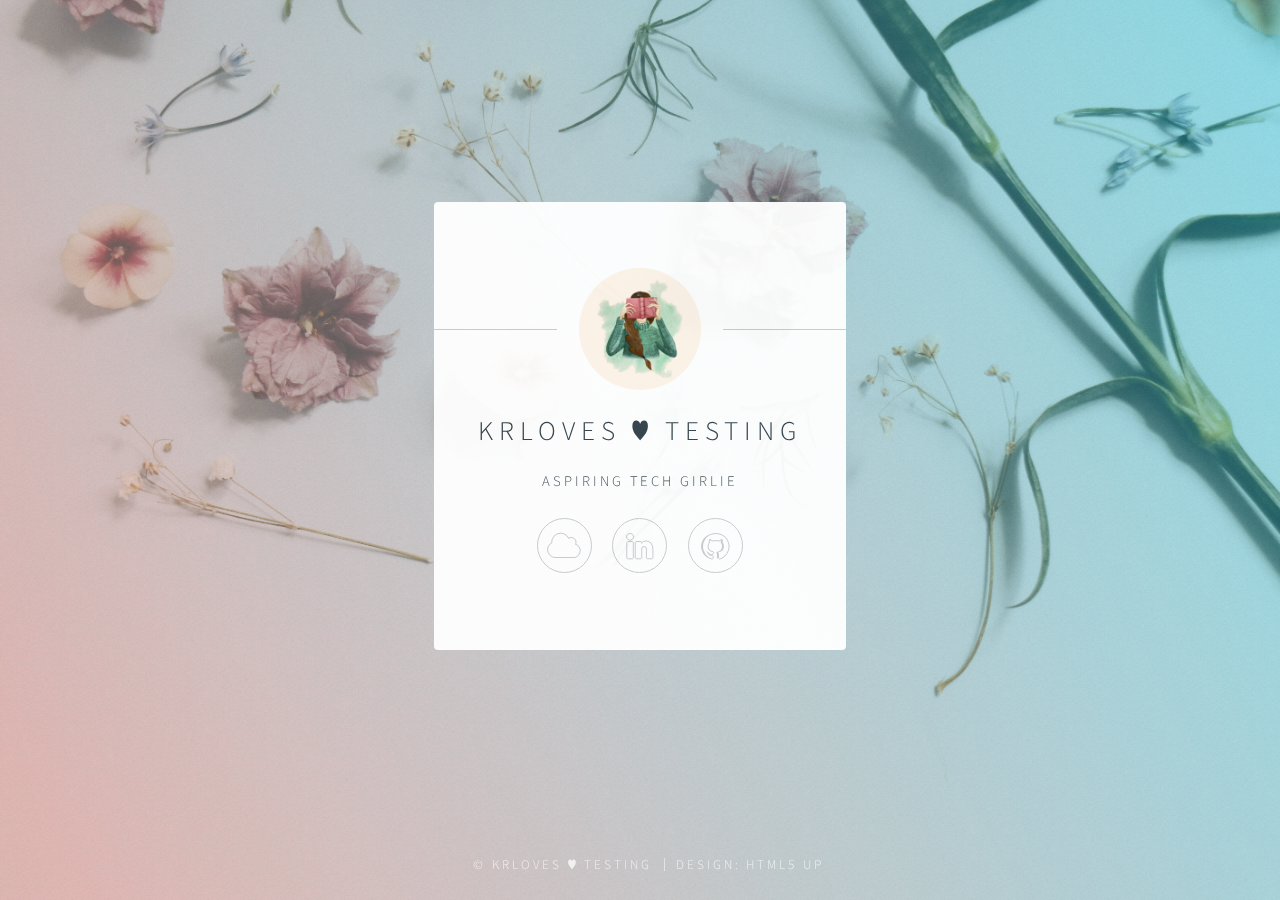
<file: index.html>
<!DOCTYPE HTML>
<!--
	Identity by HTML5 UP
	html5up.net | @n33co
	Free for personal and commercial use under the CCA 3.0 license (html5up.net/license)
-->
<html>
	<head>
		<title>KRLOVES ♥</title>
		<meta charset="utf-8" />
		<meta name="viewport" content="width=device-width, initial-scale=1" />
		<!--[if lte IE 8]><script src="./static/assets/js/html5shiv.js"></script><![endif]-->
		<link rel="stylesheet" href="./static/assets/css/main.css" />
		<!--[if lte IE 9]><link rel="stylesheet" href="./static/assets/css/ie9.css" /><![endif]-->
		<!--[if lte IE 8]><link rel="stylesheet" href="./static/assets/css/ie8.css" /><![endif]-->
		<noscript><link rel="stylesheet" href="./static/assets/css/noscript.css" /></noscript>
	</head>
	<body class="is-loading">

		<!-- Wrapper -->
			<div id="wrapper">

				<!-- Main -->
					<section id="main">
						<header>
							<span class="avatar"><img src="./static/images/avatar.png" alt="girl hiding her face with a book" width="122px" /></span>
							<h1>KRLOVES ♥ TESTING</h1>
							<p>ASPIRING TECH GIRLIE</p>
						</header>
						<!--
						<hr />
						<h2>Extra Stuff!</h2>
						<form method="post" action="#">
							<div class="field">
								<input type="text" name="name" id="name" placeholder="Name" />
							</div>
							<div class="field">
								<input type="email" name="email" id="email" placeholder="Email" />
							</div>
							<div class="field">
								<div class="select-wrapper">
									<select name="department" id="department">
										<option value="">Department</option>
										<option value="sales">Sales</option>
										<option value="tech">Tech Support</option>
										<option value="null">/dev/null</option>
									</select>
								</div>
							</div>
							<div class="field">
								<textarea name="message" id="message" placeholder="Message" rows="4"></textarea>
							</div>
							<div class="field">
								<input type="checkbox" id="human" name="human" /><label for="human">I'm a human</label>
							</div>
							<div class="field">
								<label>But are you a robot?</label>
								<input type="radio" id="robot_yes" name="robot" /><label for="robot_yes">Yes</label>
								<input type="radio" id="robot_no" name="robot" /><label for="robot_no">No</label>
							</div>
							<ul class="actions">
								<li><a href="#" class="button">Get Started</a></li>
							</ul>
						</form>
						<hr />
						-->
						<footer>
							<ul class="icons">
								<li><a href="https://krloves.my.canva.site/" class="fa-cloud">Canva</a></li>
								<li><a href="https://www.linkedin.com/" class="fa-linkedin">Linkedin</a></li>
								<li><a href="https://github.com/digitalenggph/" class="fa-github">Github</a></li>
							</ul>
						</footer>
					</section>

				<!-- Footer -->
					<footer id="footer">
						<ul class="copyright">
							<li>&copy; KRLOVES ♥ TESTING</li>
							<li>Design: <a href="http://html5up.net">HTML5 UP</a></li>
						</ul>
					</footer>

			</div>

		<!-- Scripts -->
			<!--[if lte IE 8]><script src="./static/assets/js/respond.min.js"></script><![endif]-->
			<script>
				if ('addEventListener' in window) {
					window.addEventListener('load', function() { document.body.className = document.body.className.replace(/\bis-loading\b/, ''); });
					document.body.className += (navigator.userAgent.match(/(MSIE|rv:11\.0)/) ? ' is-ie' : '');
				}
			</script>

	</body>
</html>
</file>
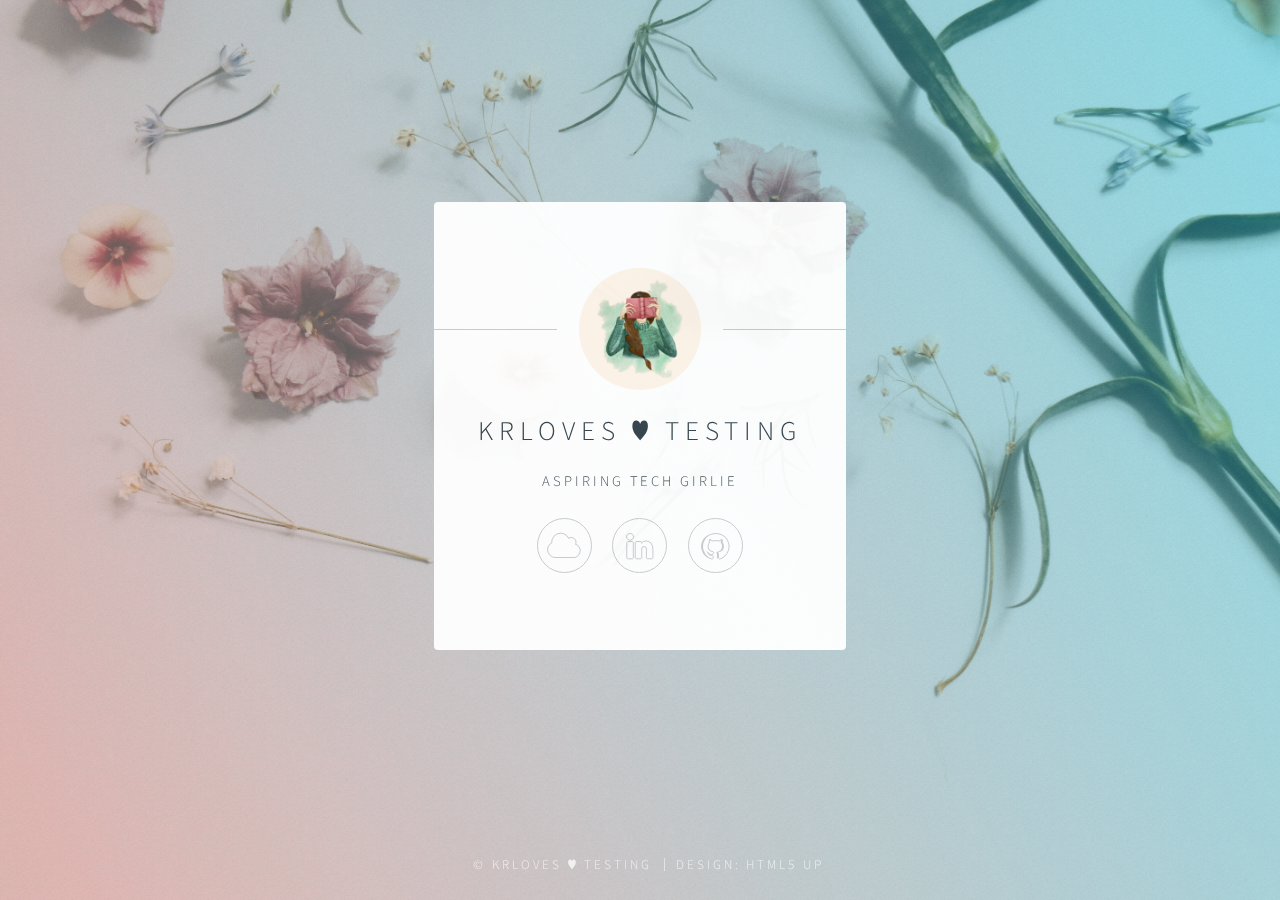
<file: superseded/V1/index.html>
<!DOCTYPE HTML>
<!--
	Identity by HTML5 UP
	html5up.net | @n33co
	Free for personal and commercial use under the CCA 3.0 license (html5up.net/license)
-->
<html>
	<head>
		<title>KRLOVES ♥</title>
		<meta charset="utf-8" />
		<meta name="viewport" content="width=device-width, initial-scale=1" />
		<!--[if lte IE 8]><script src="./static/assets/js/html5shiv.js"></script><![endif]-->
		<link rel="stylesheet" href="./static/assets/css/main.css" />
		<!--[if lte IE 9]><link rel="stylesheet" href="./static/assets/css/ie9.css" /><![endif]-->
		<!--[if lte IE 8]><link rel="stylesheet" href="./static/assets/css/ie8.css" /><![endif]-->
		<noscript><link rel="stylesheet" href="./static/assets/css/noscript.css" /></noscript>
	</head>
	<body class="is-loading">

		<!-- Wrapper -->
			<div id="wrapper">

				<!-- Main -->
					<section id="main">
						<header>
							<span class="avatar"><img src="./static/images/avatar.png" alt="girl hiding her face with a book" width="122px" /></span>
							<h1>KRLOVES ♥ TESTING</h1>
							<p>ASPIRING TECH GIRLIE</p>
						</header>
						<!--
						<hr />
						<h2>Extra Stuff!</h2>
						<form method="post" action="#">
							<div class="field">
								<input type="text" name="name" id="name" placeholder="Name" />
							</div>
							<div class="field">
								<input type="email" name="email" id="email" placeholder="Email" />
							</div>
							<div class="field">
								<div class="select-wrapper">
									<select name="department" id="department">
										<option value="">Department</option>
										<option value="sales">Sales</option>
										<option value="tech">Tech Support</option>
										<option value="null">/dev/null</option>
									</select>
								</div>
							</div>
							<div class="field">
								<textarea name="message" id="message" placeholder="Message" rows="4"></textarea>
							</div>
							<div class="field">
								<input type="checkbox" id="human" name="human" /><label for="human">I'm a human</label>
							</div>
							<div class="field">
								<label>But are you a robot?</label>
								<input type="radio" id="robot_yes" name="robot" /><label for="robot_yes">Yes</label>
								<input type="radio" id="robot_no" name="robot" /><label for="robot_no">No</label>
							</div>
							<ul class="actions">
								<li><a href="#" class="button">Get Started</a></li>
							</ul>
						</form>
						<hr />
						-->
						<footer>
							<ul class="icons">
								<li><a href="https://krloves.my.canva.site/" class="fa-cloud">Canva</a></li>
								<li><a href="https://www.linkedin.com/" class="fa-linkedin">Linkedin</a></li>
								<li><a href="https://github.com/digitalenggph/" class="fa-github">Github</a></li>
							</ul>
						</footer>
					</section>

				<!-- Footer -->
					<footer id="footer">
						<ul class="copyright">
							<li>&copy; KRLOVES ♥ TESTING</li>
							<li>Design: <a href="http://html5up.net">HTML5 UP</a></li>
						</ul>
					</footer>

			</div>

		<!-- Scripts -->
			<!--[if lte IE 8]><script src="./static/assets/js/respond.min.js"></script><![endif]-->
			<script>
				if ('addEventListener' in window) {
					window.addEventListener('load', function() { document.body.className = document.body.className.replace(/\bis-loading\b/, ''); });
					document.body.className += (navigator.userAgent.match(/(MSIE|rv:11\.0)/) ? ' is-ie' : '');
				}
			</script>

	</body>
</html>
</file>
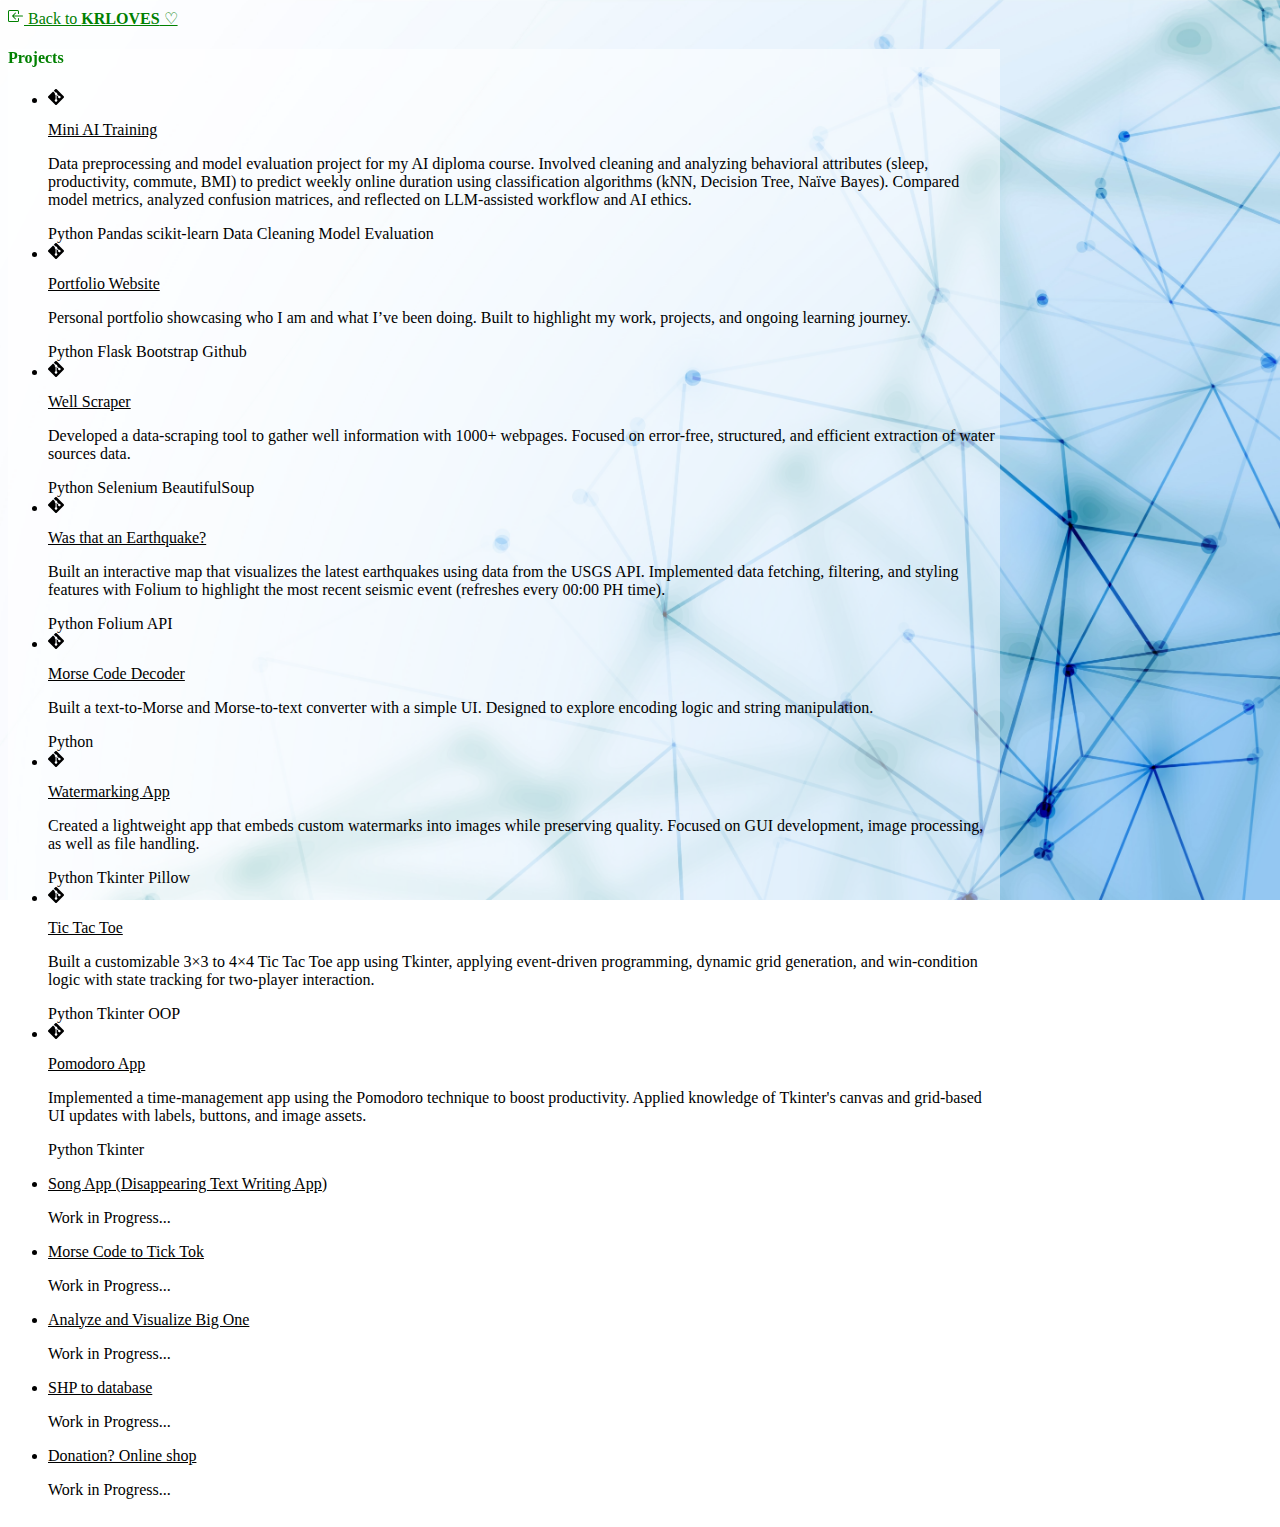
<file: projects.html>
<html lang="en"><head>
    <meta charset="UTF-8">
    <meta name="viewport" content="width=device-width, initial-scale=1">
    <title>KRLOVES</title>
    <link rel="icon" type="image/png" href="/static/assets/img/extension_icon.png">
    <link href="https://cdn.jsdelivr.net/npm/bootstrap@5.3.7/dist/css/bootstrap.min.css" rel="stylesheet" integrity="sha384-LN+7fdVzj6u52u30Kp6M/trliBMCMKTyK833zpbD+pXdCLuTusPj697FH4R/5mcr" crossorigin="anonymous">
    <link rel="stylesheet" href="/static/css/styles.css">
</head>
<body>



<div class="px-md-4 px-2 mx-md-4 mx-0 pt-4">
    <a class="icon-link icon-link-hover
              link-underline link-underline-opacity-0" style="color: green;
              --bs-link-hover-color-rgb: 25, 135, 84;
              --bs-icon-link-transform: scale(1.4);
              " href="/" target="_blank">

        <svg xmlns="http://www.w3.org/2000/svg" width="16" height="16" fill="currentColor" class="bi bi-box-arrow-in-left" viewBox="0 0 16 16">
            <path fill-rule="evenodd" d="M10 3.5a.5.5 0 0 0-.5-.5h-8a.5.5 0 0 0-.5.5v9a.5.5 0 0 0 .5.5h8a.5.5 0 0 0 .5-.5v-2a.5.5 0 0 1 1 0v2A1.5 1.5 0 0 1 9.5 14h-8A1.5 1.5 0 0 1 0 12.5v-9A1.5 1.5 0 0 1 1.5 2h8A1.5 1.5 0 0 1 11 3.5v2a.5.5 0 0 1-1 0z"></path>
            <path fill-rule="evenodd" d="M4.146 8.354a.5.5 0 0 1 0-.708l3-3a.5.5 0 1 1 .708.708L5.707 7.5H14.5a.5.5 0 0 1 0 1H5.707l2.147 2.146a.5.5 0 0 1-.708.708z"></path>
        </svg>
        Back to <b>KRLOVES</b> ♡
    </a>
</div>


<div id="all-projects" class="container px-4 py-4 my-md-4 mt-4 mb-0 align-items-center">
    <h4 class="h3 sticky-header-projects mb-4 ps-2" style="color:green">Projects</h4>
    <ul class="list-group list-group-flush bg-transparent">

     
        <li class="row">
            <div class="col-12 col-md-3 ps-4">
                <a class="icon-link icon-link-hover
                          link-underline link-underline-opacity-0 link-underline-opacity-75-hover" style="color: black;
                          --bs-link-hover-color-rgb: 25, 135, 84;
                          --bs-icon-link-transform: scale(1.4);
                          " href=" nan" target="_blank">

                    
                    <svg xmlns="http://www.w3.org/2000/svg" width="16" height="16" fill="currentColor" class="bi bi-git" viewBox="0 0 16 16">
                      <path d="M15.698 7.287 8.712.302a1.03 1.03 0 0 0-1.457 0l-1.45 1.45 1.84 1.84a1.223 1.223 0 0 1 1.55 1.56l1.773 1.774a1.224 1.224 0 0 1 1.267 2.025 1.226 1.226 0 0 1-2.002-1.334L8.58 5.963v4.353a1.226 1.226 0 1 1-1.008-.036V5.887a1.226 1.226 0 0 1-.666-1.608L5.093 2.465l-4.79 4.79a1.03 1.03 0 0 0 0 1.457l6.986 6.986a1.03 1.03 0 0 0 1.457 0l6.953-6.953a1.03 1.03 0 0 0 0-1.457"></path>
                    </svg>
                    

                    <p class="h6 mb-1">Mini AI Training</p>
                </a>
            </div>

            <div class="col-12 col-md-6
                        pb-md-4 pb-0 ps-md-2 ps-4
                        ms-md-0 ms-4">
                
                <p class="mb-0 pe-md-0 pe-4 text-body-secondary small">
                    Data preprocessing and model evaluation project for my AI diploma course. Involved cleaning and analyzing behavioral attributes (sleep, productivity, commute, BMI) to predict weekly online duration using classification algorithms (kNN, Decision Tree, Naïve Bayes). Compared model metrics, analyzed confusion matrices, and reflected on LLM-assisted workflow and AI ethics.
                </p>
            </div>

            <div class="col-12 col-md-3 pb-4
                    pb-md-4 pb-0 ps-md-2 ps-4 ms-md-0 ms-4 pe-md-0 pe-4">
                
                <span class="badge rounded-pill text-bg-success">Python</span>
                
                <span class="badge rounded-pill text-bg-success">Pandas</span>
                
                <span class="badge rounded-pill text-bg-success">scikit-learn</span>
                
                <span class="badge rounded-pill text-bg-success">Data Cleaning</span>
                
                <span class="badge rounded-pill text-bg-success">Model Evaluation</span>
                
            </div>

                
        </li>
     
        <li class="row">
            <div class="col-12 col-md-3 ps-4">
                <a class="icon-link icon-link-hover
                          link-underline link-underline-opacity-0 link-underline-opacity-75-hover" style="color: black;
                          --bs-link-hover-color-rgb: 25, 135, 84;
                          --bs-icon-link-transform: scale(1.4);
                          " href=" https://github.com/digitalenggph/Udemy-Collections/tree/main/100%20Days%20of%20Code%20-%20The%20Complete%20Python%20Pro%20Bootcamp/day-83" target="_blank">

                    
                    <svg xmlns="http://www.w3.org/2000/svg" width="16" height="16" fill="currentColor" class="bi bi-git" viewBox="0 0 16 16">
                      <path d="M15.698 7.287 8.712.302a1.03 1.03 0 0 0-1.457 0l-1.45 1.45 1.84 1.84a1.223 1.223 0 0 1 1.55 1.56l1.773 1.774a1.224 1.224 0 0 1 1.267 2.025 1.226 1.226 0 0 1-2.002-1.334L8.58 5.963v4.353a1.226 1.226 0 1 1-1.008-.036V5.887a1.226 1.226 0 0 1-.666-1.608L5.093 2.465l-4.79 4.79a1.03 1.03 0 0 0 0 1.457l6.986 6.986a1.03 1.03 0 0 0 1.457 0l6.953-6.953a1.03 1.03 0 0 0 0-1.457"></path>
                    </svg>
                    

                    <p class="h6 mb-1">Portfolio Website</p>
                </a>
            </div>

            <div class="col-12 col-md-6
                        pb-md-4 pb-0 ps-md-2 ps-4
                        ms-md-0 ms-4">
                
                <p class="mb-0 pe-md-0 pe-4 text-body-secondary small">
                    Personal portfolio showcasing who I am and what I’ve been doing. Built to highlight my work, projects, and ongoing learning journey.
                </p>
            </div>

            <div class="col-12 col-md-3 pb-4
                    pb-md-4 pb-0 ps-md-2 ps-4 ms-md-0 ms-4 pe-md-0 pe-4">
                
                <span class="badge rounded-pill text-bg-success">Python</span>
                
                <span class="badge rounded-pill text-bg-success">Flask</span>
                
                <span class="badge rounded-pill text-bg-success">Bootstrap</span>
                
                <span class="badge rounded-pill text-bg-success">Github</span>
                
            </div>

                
        </li>
     
        <li class="row">
            <div class="col-12 col-md-3 ps-4">
                <a class="icon-link icon-link-hover
                          link-underline link-underline-opacity-0 link-underline-opacity-75-hover" style="color: black;
                          --bs-link-hover-color-rgb: 25, 135, 84;
                          --bs-icon-link-transform: scale(1.4);
                          " href=" https://github.com/digitalenggph/Udemy-Collections/tree/main/100%20Days%20of%20Code%20-%20The%20Complete%20Python%20Pro%20Bootcamp/day-93#final-output" target="_blank">

                    
                    <svg xmlns="http://www.w3.org/2000/svg" width="16" height="16" fill="currentColor" class="bi bi-git" viewBox="0 0 16 16">
                      <path d="M15.698 7.287 8.712.302a1.03 1.03 0 0 0-1.457 0l-1.45 1.45 1.84 1.84a1.223 1.223 0 0 1 1.55 1.56l1.773 1.774a1.224 1.224 0 0 1 1.267 2.025 1.226 1.226 0 0 1-2.002-1.334L8.58 5.963v4.353a1.226 1.226 0 1 1-1.008-.036V5.887a1.226 1.226 0 0 1-.666-1.608L5.093 2.465l-4.79 4.79a1.03 1.03 0 0 0 0 1.457l6.986 6.986a1.03 1.03 0 0 0 1.457 0l6.953-6.953a1.03 1.03 0 0 0 0-1.457"></path>
                    </svg>
                    

                    <p class="h6 mb-1">Well Scraper</p>
                </a>
            </div>

            <div class="col-12 col-md-6
                        pb-md-4 pb-0 ps-md-2 ps-4
                        ms-md-0 ms-4">
                
                <p class="mb-0 pe-md-0 pe-4 text-body-secondary small">
                    Developed a data-scraping tool to gather well information with 1000+ webpages. Focused on error-free,  structured, and efficient extraction of water sources data.
                </p>
            </div>

            <div class="col-12 col-md-3 pb-4
                    pb-md-4 pb-0 ps-md-2 ps-4 ms-md-0 ms-4 pe-md-0 pe-4">
                
                <span class="badge rounded-pill text-bg-success">Python</span>
                
                <span class="badge rounded-pill text-bg-success">Selenium</span>
                
                <span class="badge rounded-pill text-bg-success">BeautifulSoup</span>
                
            </div>

                
        </li>
     
        <li class="row">
            <div class="col-12 col-md-3 ps-4">
                <a class="icon-link icon-link-hover
                          link-underline link-underline-opacity-0 link-underline-opacity-75-hover" style="color: black;
                          --bs-link-hover-color-rgb: 25, 135, 84;
                          --bs-icon-link-transform: scale(1.4);
                          " href=" https://github.com/digitalenggph/Udemy-Collections/tree/main/100%20Days%20of%20Code%20-%20The%20Complete%20Python%20Pro%20Bootcamp/day-96" target="_blank">

                    
                    <svg xmlns="http://www.w3.org/2000/svg" width="16" height="16" fill="currentColor" class="bi bi-git" viewBox="0 0 16 16">
                      <path d="M15.698 7.287 8.712.302a1.03 1.03 0 0 0-1.457 0l-1.45 1.45 1.84 1.84a1.223 1.223 0 0 1 1.55 1.56l1.773 1.774a1.224 1.224 0 0 1 1.267 2.025 1.226 1.226 0 0 1-2.002-1.334L8.58 5.963v4.353a1.226 1.226 0 1 1-1.008-.036V5.887a1.226 1.226 0 0 1-.666-1.608L5.093 2.465l-4.79 4.79a1.03 1.03 0 0 0 0 1.457l6.986 6.986a1.03 1.03 0 0 0 1.457 0l6.953-6.953a1.03 1.03 0 0 0 0-1.457"></path>
                    </svg>
                    

                    <p class="h6 mb-1"> Was that an Earthquake?</p>
                </a>
            </div>

            <div class="col-12 col-md-6
                        pb-md-4 pb-0 ps-md-2 ps-4
                        ms-md-0 ms-4">
                
                <p class="mb-0 pe-md-0 pe-4 text-body-secondary small">
                    Built an interactive map that visualizes the latest earthquakes using data from the USGS API. Implemented data fetching, filtering, and styling features with Folium to highlight the most recent seismic event (refreshes every 00:00 PH time).
                </p>
            </div>

            <div class="col-12 col-md-3 pb-4
                    pb-md-4 pb-0 ps-md-2 ps-4 ms-md-0 ms-4 pe-md-0 pe-4">
                
                <span class="badge rounded-pill text-bg-success">Python</span>
                
                <span class="badge rounded-pill text-bg-success">Folium</span>
                
                <span class="badge rounded-pill text-bg-success">API</span>
                
            </div>

                
        </li>
     
        <li class="row">
            <div class="col-12 col-md-3 ps-4">
                <a class="icon-link icon-link-hover
                          link-underline link-underline-opacity-0 link-underline-opacity-75-hover" style="color: black;
                          --bs-link-hover-color-rgb: 25, 135, 84;
                          --bs-icon-link-transform: scale(1.4);
                          " href=" https://github.com/digitalenggph/Udemy-Collections/blob/main/100%20Days%20of%20Code%20-%20The%20Complete%20Python%20Pro%20Bootcamp/day-82/main.py" target="_blank">

                    
                    <svg xmlns="http://www.w3.org/2000/svg" width="16" height="16" fill="currentColor" class="bi bi-git" viewBox="0 0 16 16">
                      <path d="M15.698 7.287 8.712.302a1.03 1.03 0 0 0-1.457 0l-1.45 1.45 1.84 1.84a1.223 1.223 0 0 1 1.55 1.56l1.773 1.774a1.224 1.224 0 0 1 1.267 2.025 1.226 1.226 0 0 1-2.002-1.334L8.58 5.963v4.353a1.226 1.226 0 1 1-1.008-.036V5.887a1.226 1.226 0 0 1-.666-1.608L5.093 2.465l-4.79 4.79a1.03 1.03 0 0 0 0 1.457l6.986 6.986a1.03 1.03 0 0 0 1.457 0l6.953-6.953a1.03 1.03 0 0 0 0-1.457"></path>
                    </svg>
                    

                    <p class="h6 mb-1"> Morse Code Decoder</p>
                </a>
            </div>

            <div class="col-12 col-md-6
                        pb-md-4 pb-0 ps-md-2 ps-4
                        ms-md-0 ms-4">
                
                <p class="mb-0 pe-md-0 pe-4 text-body-secondary small">
                    Built a text-to-Morse and Morse-to-text converter with a simple UI. Designed to explore encoding logic and string manipulation.
                </p>
            </div>

            <div class="col-12 col-md-3 pb-4
                    pb-md-4 pb-0 ps-md-2 ps-4 ms-md-0 ms-4 pe-md-0 pe-4">
                
                <span class="badge rounded-pill text-bg-success">Python</span>
                
            </div>

                
        </li>
     
        <li class="row">
            <div class="col-12 col-md-3 ps-4">
                <a class="icon-link icon-link-hover
                          link-underline link-underline-opacity-0 link-underline-opacity-75-hover" style="color: black;
                          --bs-link-hover-color-rgb: 25, 135, 84;
                          --bs-icon-link-transform: scale(1.4);
                          " href=" https://github.com/digitalenggph/Udemy-Collections/blob/main/100%20Days%20of%20Code%20-%20The%20Complete%20Python%20Pro%20Bootcamp/day-85/readme.md#final-product" target="_blank">

                    
                    <svg xmlns="http://www.w3.org/2000/svg" width="16" height="16" fill="currentColor" class="bi bi-git" viewBox="0 0 16 16">
                      <path d="M15.698 7.287 8.712.302a1.03 1.03 0 0 0-1.457 0l-1.45 1.45 1.84 1.84a1.223 1.223 0 0 1 1.55 1.56l1.773 1.774a1.224 1.224 0 0 1 1.267 2.025 1.226 1.226 0 0 1-2.002-1.334L8.58 5.963v4.353a1.226 1.226 0 1 1-1.008-.036V5.887a1.226 1.226 0 0 1-.666-1.608L5.093 2.465l-4.79 4.79a1.03 1.03 0 0 0 0 1.457l6.986 6.986a1.03 1.03 0 0 0 1.457 0l6.953-6.953a1.03 1.03 0 0 0 0-1.457"></path>
                    </svg>
                    

                    <p class="h6 mb-1">Watermarking App</p>
                </a>
            </div>

            <div class="col-12 col-md-6
                        pb-md-4 pb-0 ps-md-2 ps-4
                        ms-md-0 ms-4">
                
                <p class="mb-0 pe-md-0 pe-4 text-body-secondary small">
                    Created a lightweight app that embeds custom watermarks into images while preserving quality. Focused on GUI development, image processing, as well as  file handling.
                </p>
            </div>

            <div class="col-12 col-md-3 pb-4
                    pb-md-4 pb-0 ps-md-2 ps-4 ms-md-0 ms-4 pe-md-0 pe-4">
                
                <span class="badge rounded-pill text-bg-success">Python</span>
                
                <span class="badge rounded-pill text-bg-success">Tkinter</span>
                
                <span class="badge rounded-pill text-bg-success">Pillow</span>
                
            </div>

                
        </li>
     
        <li class="row">
            <div class="col-12 col-md-3 ps-4">
                <a class="icon-link icon-link-hover
                          link-underline link-underline-opacity-0 link-underline-opacity-75-hover" style="color: black;
                          --bs-link-hover-color-rgb: 25, 135, 84;
                          --bs-icon-link-transform: scale(1.4);
                          " href=" https://github.com/digitalenggph/Udemy-Collections/blob/main/100%20Days%20of%20Code%20-%20The%20Complete%20Python%20Pro%20Bootcamp/day-84/main.py" target="_blank">

                    
                    <svg xmlns="http://www.w3.org/2000/svg" width="16" height="16" fill="currentColor" class="bi bi-git" viewBox="0 0 16 16">
                      <path d="M15.698 7.287 8.712.302a1.03 1.03 0 0 0-1.457 0l-1.45 1.45 1.84 1.84a1.223 1.223 0 0 1 1.55 1.56l1.773 1.774a1.224 1.224 0 0 1 1.267 2.025 1.226 1.226 0 0 1-2.002-1.334L8.58 5.963v4.353a1.226 1.226 0 1 1-1.008-.036V5.887a1.226 1.226 0 0 1-.666-1.608L5.093 2.465l-4.79 4.79a1.03 1.03 0 0 0 0 1.457l6.986 6.986a1.03 1.03 0 0 0 1.457 0l6.953-6.953a1.03 1.03 0 0 0 0-1.457"></path>
                    </svg>
                    

                    <p class="h6 mb-1"> Tic Tac Toe</p>
                </a>
            </div>

            <div class="col-12 col-md-6
                        pb-md-4 pb-0 ps-md-2 ps-4
                        ms-md-0 ms-4">
                
                <p class="mb-0 pe-md-0 pe-4 text-body-secondary small">
                    Built a customizable 3×3 to 4×4 Tic Tac Toe app using Tkinter, applying event-driven programming, dynamic grid generation, and win-condition logic with state tracking for two-player interaction.
                </p>
            </div>

            <div class="col-12 col-md-3 pb-4
                    pb-md-4 pb-0 ps-md-2 ps-4 ms-md-0 ms-4 pe-md-0 pe-4">
                
                <span class="badge rounded-pill text-bg-success">Python</span>
                
                <span class="badge rounded-pill text-bg-success">Tkinter</span>
                
                <span class="badge rounded-pill text-bg-success">OOP</span>
                
            </div>

                
        </li>
     
        <li class="row">
            <div class="col-12 col-md-3 ps-4">
                <a class="icon-link icon-link-hover
                          link-underline link-underline-opacity-0 link-underline-opacity-75-hover" style="color: black;
                          --bs-link-hover-color-rgb: 25, 135, 84;
                          --bs-icon-link-transform: scale(1.4);
                          " href=" https://github.com/digitalenggph/Udemy-Collections/blob/main/100%20Days%20of%20Code%20-%20The%20Complete%20Python%20Pro%20Bootcamp/day-28/day-28-pomodoro-challenge/main.py" target="_blank">

                    
                    <svg xmlns="http://www.w3.org/2000/svg" width="16" height="16" fill="currentColor" class="bi bi-git" viewBox="0 0 16 16">
                      <path d="M15.698 7.287 8.712.302a1.03 1.03 0 0 0-1.457 0l-1.45 1.45 1.84 1.84a1.223 1.223 0 0 1 1.55 1.56l1.773 1.774a1.224 1.224 0 0 1 1.267 2.025 1.226 1.226 0 0 1-2.002-1.334L8.58 5.963v4.353a1.226 1.226 0 1 1-1.008-.036V5.887a1.226 1.226 0 0 1-.666-1.608L5.093 2.465l-4.79 4.79a1.03 1.03 0 0 0 0 1.457l6.986 6.986a1.03 1.03 0 0 0 1.457 0l6.953-6.953a1.03 1.03 0 0 0 0-1.457"></path>
                    </svg>
                    

                    <p class="h6 mb-1">Pomodoro  App</p>
                </a>
            </div>

            <div class="col-12 col-md-6
                        pb-md-4 pb-0 ps-md-2 ps-4
                        ms-md-0 ms-4">
                
                <p class="mb-0 pe-md-0 pe-4 text-body-secondary small">
                    Implemented a time-management app using the Pomodoro technique to boost productivity. Applied knowledge of Tkinter's canvas and grid-based UI updates with labels, buttons, and image assets.
                </p>
            </div>

            <div class="col-12 col-md-3 pb-4
                    pb-md-4 pb-0 ps-md-2 ps-4 ms-md-0 ms-4 pe-md-0 pe-4">
                
                <span class="badge rounded-pill text-bg-success">Python</span>
                
                <span class="badge rounded-pill text-bg-success">Tkinter</span>
                
            </div>

                
        </li>
     
        <li class="row">
            <div class="col-12 col-md-3 ps-4">
                <a class="icon-link icon-link-hover
                          link-underline link-underline-opacity-0 link-underline-opacity-75-hover" style="color: black;
                          --bs-link-hover-color-rgb: 25, 135, 84;
                          --bs-icon-link-transform: scale(1.4);
                          " href=" WIP" target="_blank">

                    

                    <p class="h6 mb-1">Song App 
(Disappearing Text Writing App)</p>
                </a>
            </div>

            <div class="col-12 col-md-6
                        pb-md-4 pb-0 ps-md-2 ps-4
                        ms-md-0 ms-4">
                

            <div class="d-flex align-items-start">
                <div class="pt-2  spinner-grow spinner-grow-sm text-secondary" role="status">
                  <span class="sr-only"></span>
                </div>
                <p class="text-body-secondary mt-0 ps-2 small">   Work in Progress...</p>
            </div>

                
        </div></li>
     
        <li class="row">
            <div class="col-12 col-md-3 ps-4">
                <a class="icon-link icon-link-hover
                          link-underline link-underline-opacity-0 link-underline-opacity-75-hover" style="color: black;
                          --bs-link-hover-color-rgb: 25, 135, 84;
                          --bs-icon-link-transform: scale(1.4);
                          " href=" WIP" target="_blank">

                    

                    <p class="h6 mb-1">Morse Code to Tick Tok</p>
                </a>
            </div>

            <div class="col-12 col-md-6
                        pb-md-4 pb-0 ps-md-2 ps-4
                        ms-md-0 ms-4">
                

            <div class="d-flex align-items-start">
                <div class="pt-2  spinner-grow spinner-grow-sm text-secondary" role="status">
                  <span class="sr-only"></span>
                </div>
                <p class="text-body-secondary mt-0 ps-2 small">   Work in Progress...</p>
            </div>

                
        </div></li>
     
        <li class="row">
            <div class="col-12 col-md-3 ps-4">
                <a class="icon-link icon-link-hover
                          link-underline link-underline-opacity-0 link-underline-opacity-75-hover" style="color: black;
                          --bs-link-hover-color-rgb: 25, 135, 84;
                          --bs-icon-link-transform: scale(1.4);
                          " href=" WIP" target="_blank">

                    

                    <p class="h6 mb-1">Analyze and Visualize Big One</p>
                </a>
            </div>

            <div class="col-12 col-md-6
                        pb-md-4 pb-0 ps-md-2 ps-4
                        ms-md-0 ms-4">
                

            <div class="d-flex align-items-start">
                <div class="pt-2  spinner-grow spinner-grow-sm text-secondary" role="status">
                  <span class="sr-only"></span>
                </div>
                <p class="text-body-secondary mt-0 ps-2 small">   Work in Progress...</p>
            </div>

                
        </div></li>
     
        <li class="row">
            <div class="col-12 col-md-3 ps-4">
                <a class="icon-link icon-link-hover
                          link-underline link-underline-opacity-0 link-underline-opacity-75-hover" style="color: black;
                          --bs-link-hover-color-rgb: 25, 135, 84;
                          --bs-icon-link-transform: scale(1.4);
                          " href=" WIP" target="_blank">

                    

                    <p class="h6 mb-1">SHP to database </p>
                </a>
            </div>

            <div class="col-12 col-md-6
                        pb-md-4 pb-0 ps-md-2 ps-4
                        ms-md-0 ms-4">
                

            <div class="d-flex align-items-start">
                <div class="pt-2  spinner-grow spinner-grow-sm text-secondary" role="status">
                  <span class="sr-only"></span>
                </div>
                <p class="text-body-secondary mt-0 ps-2 small">   Work in Progress...</p>
            </div>

                
        </div></li>
     
        <li class="row">
            <div class="col-12 col-md-3 ps-4">
                <a class="icon-link icon-link-hover
                          link-underline link-underline-opacity-0 link-underline-opacity-75-hover" style="color: black;
                          --bs-link-hover-color-rgb: 25, 135, 84;
                          --bs-icon-link-transform: scale(1.4);
                          " href=" WIP" target="_blank">

                    

                    <p class="h6 mb-1">Donation? Online shop</p>
                </a>
            </div>

            <div class="col-12 col-md-6
                        pb-md-4 pb-0 ps-md-2 ps-4
                        ms-md-0 ms-4">
                

            <div class="d-flex align-items-start">
                <div class="pt-2  spinner-grow spinner-grow-sm text-secondary" role="status">
                  <span class="sr-only"></span>
                </div>
                <p class="text-body-secondary mt-0 ps-2 small">   Work in Progress...</p>
            </div>

                
        </div></li>
     
    </ul>
</div>



        <script src="https://cdn.jsdelivr.net/npm/bootstrap@5.3.7/dist/js/bootstrap.bundle.min.js" integrity="sha384-ndDqU0Gzau9qJ1lfW4pNLlhNTkCfHzAVBReH9diLvGRem5+R9g2FzA8ZGN954O5Q" crossorigin="anonymous"></script>
        <script>
          // this makes ScrollSpy work on BOTH your sidebar and navbar
          const scrollEl = document.getElementById('details');

          new bootstrap.ScrollSpy(scrollEl, {
            target: '.scroll-sidebar.nav-pills',
            offset: 50
          });

          new bootstrap.ScrollSpy(scrollEl, {
            target: '#sidebar-left',
            offset: 50
          });
        </script>
    
</body></html>
</file>
<file: static/assets/css/ie9.css>
/*
	Identity by HTML5 UP
	html5up.net | @n33co
	Free for personal and commercial use under the CCA 3.0 license (html5up.net/license)
*/

/* Basic */

	body {
		background-image: url("../../images/bg.jpg");
		background-repeat: no-repeat;
		background-size: cover;
		background-position: bottom center;
		background-attachment: fixed;
	}

		body:after {
			display: none;
		}

/* List */

	ul.icons li a:before {
		color: #c8cccf;
	}

	ul.icons li a:hover:before {
		color: #ff7496;
	}

/* Wrapper */

	#wrapper {
		text-align: center;
	}

/* Main */

	#main {
		display: inline-block;
	}
</file>
<file: static/assets/css/ie8.css>
/*
	Identity by HTML5 UP
	html5up.net | @n33co
	Free for personal and commercial use under the CCA 3.0 license (html5up.net/license)
*/

/* List */

	ul.icons li a {
		-ms-behavior: url("assets/js/PIE.htc");
	}

		ul.icons li a:before {
			text-align: center;
			font-size: 26px;
		}

/* Main */

	#main {
		-ms-behavior: url("assets/js/PIE.htc");
	}

		#main .avatar img {
			-ms-behavior: url("assets/js/PIE.htc");
		}

/* Footer */

	#footer {
		color: #fff;
	}

		#footer .copyright li {
			border-left: solid 1px #fff;
		}
</file>
<file: static/assets/css/noscript.css>
/*
	Identity by HTML5 UP
	html5up.net | @n33co
	Free for personal and commercial use under the CCA 3.0 license (html5up.net/license)
*/

/* Basic */

	body:after {
		display: none;
	}

/* Main */

	#main {
		-moz-transform: none !important;
		-webkit-transform: none !important;
		-ms-transform: none !important;
		transform: none !important;
		opacity: 1 !important;
	}
</file>
<file: superseded/V1/static/assets/css/ie9.css>
/*
	Identity by HTML5 UP
	html5up.net | @n33co
	Free for personal and commercial use under the CCA 3.0 license (html5up.net/license)
*/

/* Basic */

	body {
		background-image: url("../../images/bg.jpg");
		background-repeat: no-repeat;
		background-size: cover;
		background-position: bottom center;
		background-attachment: fixed;
	}

		body:after {
			display: none;
		}

/* List */

	ul.icons li a:before {
		color: #c8cccf;
	}

	ul.icons li a:hover:before {
		color: #ff7496;
	}

/* Wrapper */

	#wrapper {
		text-align: center;
	}

/* Main */

	#main {
		display: inline-block;
	}
</file>
<file: superseded/V1/static/assets/css/ie8.css>
/*
	Identity by HTML5 UP
	html5up.net | @n33co
	Free for personal and commercial use under the CCA 3.0 license (html5up.net/license)
*/

/* List */

	ul.icons li a {
		-ms-behavior: url("assets/js/PIE.htc");
	}

		ul.icons li a:before {
			text-align: center;
			font-size: 26px;
		}

/* Main */

	#main {
		-ms-behavior: url("assets/js/PIE.htc");
	}

		#main .avatar img {
			-ms-behavior: url("assets/js/PIE.htc");
		}

/* Footer */

	#footer {
		color: #fff;
	}

		#footer .copyright li {
			border-left: solid 1px #fff;
		}
</file>
<file: superseded/V1/static/assets/css/noscript.css>
/*
	Identity by HTML5 UP
	html5up.net | @n33co
	Free for personal and commercial use under the CCA 3.0 license (html5up.net/license)
*/

/* Basic */

	body:after {
		display: none;
	}

/* Main */

	#main {
		-moz-transform: none !important;
		-webkit-transform: none !important;
		-ms-transform: none !important;
		transform: none !important;
		opacity: 1 !important;
	}
</file>
<file: static/css/styles.css>
body  {
  background-image: url("../assets/img/17973908.jpg");
  background-repeat: no-repeat;
  background-attachment: fixed;
  background-position: right bottom;
  background-size: cover;
}

h3 {
  color: transparent;
}

h4 {
  color: #575b5f;
}

hr {
  margin-top: 0px;
  margin-bottom: 0px;
  width: 100%;
}

@media (min-width: 992px) {
    h3 {
      color: green;
    }

    #all-projects {
        width: 992px;
    }

    #sidebar {
/*       background-color: gray; */
        position: fixed;
        float: left;
    }

    #sidebar_img {
        max-width: 300px;
    }

    .scroll-sidebar a {
        color: black;
        display: block;
        padding-right: 0.5rem;
        border-right: 3px solid lightgray;
        transition: border-color 0.1s, color 0.1s;
    }

    .scroll-sidebar a.active {
        font-weight: bold;
        color: green;
         border-right-color: green;
    }

    .sticky-header {
        position: sticky;
        top: 0;
        z-index: 1000;
        backdrop-filter: blur(10px);
    }
}

#all-projects, #details {
  background-color: rgba(255, 255, 255, 0.5);
  padding-bottom: 4px;
  position: relative;
}

/*
#sidebar-left a {
  color: black;
  display: block;
  padding-right: 0.5rem;
  border-right: 3px solid lightgray;
  transition: border-color 0.1s, color 0.1s;
}

#sidebar-left a.active {
  font-weight: bold;
  color: green;
  border-right-color: green;
}
*/

.anchor {
     scroll-margin-top: 100px;
}

.inline-icon {
    width: 0.1em;
    height: auto;
    display: inline;
    margin-right: 40px;
    vertical-align: center;
}

.frost {
  backdrop-filter: blur(10px);
}

.nav-pills .nav-link.active,
.nav-pills .show > .nav-link {
  background-color: #198754 !important;
  color: white !important;
  padding: 0.25rem 0.75rem !important;
  border-radius: 0.5rem !important;
}

.sticky-header-projects {
    position: sticky;
    top: 0;
    z-index: 1000;
    backdrop-filter: blur(10px);
}

.thumbnail {
  max-width: 30px;
  border: 0px;
  padding: 0px;
}
</file>
<file: static/assets/css/main.css>
@charset "UTF-8";
@import url(font-awesome.min.css);
@import url("http://fonts.googleapis.com/css?family=Source+Sans+Pro:300");

/*
	Identity by HTML5 UP
	html5up.net | @n33co
	Free for personal and commercial use under the CCA 3.0 license (html5up.net/license)
*/

/* Reset */

	html, body, div, span, applet, object, iframe, h1, h2, h3, h4, h5, h6, p, blockquote, pre, a, abbr, acronym, address, big, cite, code, del, dfn, em, img, ins, kbd, q, s, samp, small, strike, strong, sub, sup, tt, var, b, u, i, center, dl, dt, dd, ol, ul, li, fieldset, form, label, legend, table, caption, tbody, tfoot, thead, tr, th, td, article, aside, canvas, details, embed, figure, figcaption, footer, header, hgroup, menu, nav, output, ruby, section, summary, time, mark, audio, video {
		margin: 0;
		padding: 0;
		border: 0;
		font-size: 100%;
		font: inherit;
		vertical-align: baseline;
	}

	article, aside, details, figcaption, figure, footer, header, hgroup, menu, nav, section {
		display: block;
	}

	body {
		line-height: 1;
	}

	ol, ul {
		list-style: none;
	}

	blockquote, q {
		quotes: none;
	}

	blockquote:before, blockquote:after, q:before, q:after {
		content: '';
		content: none;
	}

	table {
		border-collapse: collapse;
		border-spacing: 0;
	}

	body {
		-webkit-text-size-adjust: none;
	}

/* Box Model */

	*, *:before, *:after {
		-moz-box-sizing: border-box;
		-webkit-box-sizing: border-box;
		box-sizing: border-box;
	}

/* Basic */

	@media screen and (max-width: 480px) {

		html, body {
			min-width: 320px;
		}

	}

	body.is-loading *, body.is-loading *:before, body.is-loading *:after {
		-moz-animation: none !important;
		-webkit-animation: none !important;
		-ms-animation: none !important;
		animation: none !important;
		-moz-transition: none !important;
		-webkit-transition: none !important;
		-ms-transition: none !important;
		transition: none !important;
	}

	html {
		height: 100%;
	}

	body {
		height: 100%;
		background-color: #ffffff;
		background-image: url("images/overlay.png"), -moz-linear-gradient(60deg, rgba(255, 165, 150, 0.5) 5%, rgba(0, 228, 255, 0.35)), url("../../images/bg.jpg");
		background-image: url("images/overlay.png"), -webkit-linear-gradient(60deg, rgba(255, 165, 150, 0.5) 5%, rgba(0, 228, 255, 0.35)), url("../../images/bg.jpg");
		background-image: url("images/overlay.png"), -ms-linear-gradient(60deg, rgba(255, 165, 150, 0.5) 5%, rgba(0, 228, 255, 0.35)), url("../../images/bg.jpg");
		background-image: url("images/overlay.png"), linear-gradient(60deg, rgba(255, 165, 150, 0.5) 5%, rgba(0, 228, 255, 0.35)), url("../../images/bg.jpg");
		background-repeat: repeat,			no-repeat,			no-repeat;
		background-size: 100px 100px, cover,				cover;
		background-position: top left,		center center,		bottom center;
		background-attachment: fixed,			fixed,				fixed;
	}

		body:after {
			content: '';
			display: block;
			position: fixed;
			top: 0;
			left: 0;
			width: 100%;
			height: inherit;
			opacity: 0;
			z-index: 1;
			background-color: #ffffff;
			background-image: url("images/overlay.png"), -moz-linear-gradient(60deg, rgba(255, 165, 150, 0.5) 5%, rgba(0, 228, 255, 0.35));
			background-image: url("images/overlay.png"), -webkit-linear-gradient(60deg, rgba(255, 165, 150, 0.5) 5%, rgba(0, 228, 255, 0.35));
			background-image: url("images/overlay.png"), -ms-linear-gradient(60deg, rgba(255, 165, 150, 0.5) 5%, rgba(0, 228, 255, 0.35));
			background-image: url("images/overlay.png"), linear-gradient(60deg, rgba(255, 165, 150, 0.5) 5%, rgba(0, 228, 255, 0.35));
			background-repeat: repeat,			no-repeat;
			background-size: 100px 100px, cover;
			background-position: top left,		center center;
			-moz-transition: opacity 1.75s ease-out;
			-webkit-transition: opacity 1.75s ease-out;
			-ms-transition: opacity 1.75s ease-out;
			transition: opacity 1.75s ease-out;
		}

		body.is-loading:after {
			opacity: 1;
		}

/* Type */

	body, input, select, textarea {
		color: #414f57;
		font-family: "Source Sans Pro", Helvetica, sans-serif;
		font-size: 14pt;
		font-weight: 300;
		line-height: 2;
		letter-spacing: 0.2em;
		text-transform: uppercase;
	}

		@media screen and (max-width: 1680px) {

			body, input, select, textarea {
				font-size: 11pt;
			}

		}

		@media screen and (max-width: 480px) {

			body, input, select, textarea {
				font-size: 10pt;
				line-height: 1.75;
			}

		}

	a {
		-moz-transition: color 0.2s ease, border-color 0.2s ease;
		-webkit-transition: color 0.2s ease, border-color 0.2s ease;
		-ms-transition: color 0.2s ease, border-color 0.2s ease;
		transition: color 0.2s ease, border-color 0.2s ease;
		color: inherit;
		text-decoration: none;
	}

		a:before {
			-moz-transition: color 0.2s ease, text-shadow 0.2s ease;
			-webkit-transition: color 0.2s ease, text-shadow 0.2s ease;
			-ms-transition: color 0.2s ease, text-shadow 0.2s ease;
			transition: color 0.2s ease, text-shadow 0.2s ease;
		}

		a:hover {
			color: #ff7496;
		}

	strong, b {
		color: #313f47;
	}

	em, i {
		font-style: italic;
	}

	p {
		margin: 0 0 1.5em 0;
	}

	h1, h2, h3, h4, h5, h6 {
		color: #313f47;
		line-height: 1.5;
		margin: 0 0 0.75em 0;
	}

		h1 a, h2 a, h3 a, h4 a, h5 a, h6 a {
			color: inherit;
			text-decoration: none;
		}

	h1 {
		font-size: 1.85em;
		letter-spacing: 0.22em;
		margin: 0 0 0.525em 0;
	}

	h2 {
		font-size: 1.25em;
	}

	h3 {
		font-size: 1em;
	}

	h4 {
		font-size: 1em;
	}

	h5 {
		font-size: 1em;
	}

	h6 {
		font-size: 1em;
	}

	@media screen and (max-width: 480px) {

		h1 {
			font-size: 1.65em;
		}

	}

	sub {
		font-size: 0.8em;
		position: relative;
		top: 0.5em;
	}

	sup {
		font-size: 0.8em;
		position: relative;
		top: -0.5em;
	}

	hr {
		border: 0;
		border-bottom: solid 1px #c8cccf;
		margin: 3em 0;
	}

/* Form */

	form {
		margin: 0 0 1.5em 0;
	}

		form > .field {
			margin: 0 0 1.5em 0;
		}

			form > .field > :last-child {
				margin-bottom: 0;
			}

	label {
		color: #313f47;
		display: block;
		font-size: 0.9em;
		margin: 0 0 0.75em 0;
	}

	input[type="text"],
	input[type="password"],
	input[type="email"],
	input[type="tel"],
	select,
	textarea {
		-moz-appearance: none;
		-webkit-appearance: none;
		-ms-appearance: none;
		appearance: none;
		border-radius: 4px;
		border: solid 1px #c8cccf;
		color: inherit;
		display: block;
		outline: 0;
		padding: 0 1em;
		text-decoration: none;
		width: 100%;
	}

		input[type="text"]:invalid,
		input[type="password"]:invalid,
		input[type="email"]:invalid,
		input[type="tel"]:invalid,
		select:invalid,
		textarea:invalid {
			box-shadow: none;
		}

		input[type="text"]:focus,
		input[type="password"]:focus,
		input[type="email"]:focus,
		input[type="tel"]:focus,
		select:focus,
		textarea:focus {
			border-color: #ff7496;
		}

	.select-wrapper {
		text-decoration: none;
		display: block;
		position: relative;
	}

		.select-wrapper:before {
			content: "";
			-moz-osx-font-smoothing: grayscale;
			-webkit-font-smoothing: antialiased;
			font-family: FontAwesome;
			font-style: normal;
			font-weight: normal;
			text-transform: none !important;
		}

		.select-wrapper:before {
			color: #c8cccf;
			display: block;
			height: 2.75em;
			line-height: 2.75em;
			pointer-events: none;
			position: absolute;
			right: 0;
			text-align: center;
			top: 0;
			width: 2.75em;
		}

		.select-wrapper select::-ms-expand {
			display: none;
		}

	input[type="text"],
	input[type="password"],
	input[type="email"],
	select {
		height: 2.75em;
	}

	textarea {
		padding: 0.75em 1em;
	}

	input[type="checkbox"],
	input[type="radio"] {
		-moz-appearance: none;
		-webkit-appearance: none;
		-ms-appearance: none;
		appearance: none;
		display: block;
		float: left;
		margin-right: -2em;
		opacity: 0;
		width: 1em;
		z-index: -1;
	}

		input[type="checkbox"] + label,
		input[type="radio"] + label {
			text-decoration: none;
			color: #414f57;
			cursor: pointer;
			display: inline-block;
			font-size: 1em;
			font-weight: 300;
			padding-left: 2.4em;
			padding-right: 0.75em;
			position: relative;
		}

			input[type="checkbox"] + label:before,
			input[type="radio"] + label:before {
				-moz-osx-font-smoothing: grayscale;
				-webkit-font-smoothing: antialiased;
				font-family: FontAwesome;
				font-style: normal;
				font-weight: normal;
				text-transform: none !important;
			}

			input[type="checkbox"] + label:before,
			input[type="radio"] + label:before {
				border-radius: 4px;
				border: solid 1px #c8cccf;
				content: '';
				display: inline-block;
				height: 1.65em;
				left: 0;
				line-height: 1.58125em;
				position: absolute;
				text-align: center;
				top: 0.15em;
				width: 1.65em;
			}

		input[type="checkbox"]:checked + label:before,
		input[type="radio"]:checked + label:before {
			color: #ff7496;
			content: '\f00c';
		}

		input[type="checkbox"]:focus + label:before,
		input[type="radio"]:focus + label:before {
			border-color: #ff7496;
		}

	input[type="checkbox"] + label:before {
		border-radius: 4px;
	}

	input[type="radio"] + label:before {
		border-radius: 100%;
	}

	::-webkit-input-placeholder {
		color: #616f77 !important;
		opacity: 1.0;
	}

	:-moz-placeholder {
		color: #616f77 !important;
		opacity: 1.0;
	}

	::-moz-placeholder {
		color: #616f77 !important;
		opacity: 1.0;
	}

	:-ms-input-placeholder {
		color: #616f77 !important;
		opacity: 1.0;
	}

	.formerize-placeholder {
		color: #616f77 !important;
		opacity: 1.0;
	}

/* Icon */

	.icon {
		text-decoration: none;
		position: relative;
		border-bottom: none;
	}

		.icon:before {
			-moz-osx-font-smoothing: grayscale;
			-webkit-font-smoothing: antialiased;
			font-family: FontAwesome;
			font-style: normal;
			font-weight: normal;
			text-transform: none !important;
		}

		.icon > .label {
			display: none;
		}

/* List */

	ol {
		list-style: decimal;
		margin: 0 0 1.5em 0;
		padding-left: 1.25em;
	}

		ol li {
			padding-left: 0.25em;
		}

	ul {
		list-style: disc;
		margin: 0 0 1.5em 0;
		padding-left: 1em;
	}

		ul li {
			padding-left: 0.5em;
		}

		ul.alt {
			list-style: none;
			padding-left: 0;
		}

			ul.alt li {
				border-top: solid 1px #c8cccf;
				padding: 0.5em 0;
			}

				ul.alt li:first-child {
					border-top: 0;
					padding-top: 0;
				}

		ul.icons {
			cursor: default;
			list-style: none;
			padding-left: 0;
			margin-top: -0.675em;
		}

			ul.icons li {
				display: inline-block;
				padding: 0.675em 0.5em;
			}

				ul.icons li a {
					text-decoration: none;
					position: relative;
					display: block;
					width: 3.75em;
					height: 3.75em;
					border-radius: 100%;
					border: solid 1px #c8cccf;
					line-height: 3.75em;
					overflow: hidden;
					text-align: center;
					text-indent: 3.75em;
					white-space: nowrap;
				}

					ul.icons li a:before {
						-moz-osx-font-smoothing: grayscale;
						-webkit-font-smoothing: antialiased;
						font-family: FontAwesome;
						font-style: normal;
						font-weight: normal;
						text-transform: none !important;
					}

					ul.icons li a:before {
						color: #ffffff;
						text-shadow: 1.25px 0px 0px #c8cccf, -1.25px 0px 0px #c8cccf, 0px 1.25px 0px #c8cccf, 0px -1.25px 0px #c8cccf;
					}

					ul.icons li a:hover:before {
						text-shadow: 1.25px 0px 0px #ff7496, -1.25px 0px 0px #ff7496, 0px 1.25px 0px #ff7496, 0px -1.25px 0px #ff7496;
					}

					ul.icons li a:before {
						position: absolute;
						top: 0;
						left: 0;
						width: inherit;
						height: inherit;
						font-size: 1.85rem;
						line-height: inherit;
						text-align: center;
						text-indent: 0;
					}

					ul.icons li a:hover {
						border-color: #ff7496;
					}

			@media screen and (max-width: 480px) {

				ul.icons li a:before {
					font-size: 1.5rem;
				}

			}

		ul.actions {
			cursor: default;
			list-style: none;
			padding-left: 0;
		}

			ul.actions li {
				display: inline-block;
				padding: 0 0.75em 0 0;
				vertical-align: middle;
			}

				ul.actions li:last-child {
					padding-right: 0;
				}

	dl {
		margin: 0 0 1.5em 0;
	}

		dl dt {
			display: block;
			margin: 0 0 0.75em 0;
		}

		dl dd {
			margin-left: 1.5em;
		}

/* Button */

	input[type="submit"],
	input[type="reset"],
	input[type="button"],
	button,
	.button {
		-moz-appearance: none;
		-webkit-appearance: none;
		-ms-appearance: none;
		appearance: none;
		-moz-transition: background-color 0.2s ease-in-out, border-color 0.2s ease-in-out, color 0.2s ease-in-out;
		-webkit-transition: background-color 0.2s ease-in-out, border-color 0.2s ease-in-out, color 0.2s ease-in-out;
		-ms-transition: background-color 0.2s ease-in-out, border-color 0.2s ease-in-out, color 0.2s ease-in-out;
		transition: background-color 0.2s ease-in-out, border-color 0.2s ease-in-out, color 0.2s ease-in-out;
		display: inline-block;
		height: 2.75em;
		line-height: 2.75em;
		padding: 0 1.5em;
		background-color: transparent;
		border-radius: 4px;
		border: solid 1px #c8cccf;
		color: #414f57 !important;
		cursor: pointer;
		text-align: center;
		text-decoration: none;
		white-space: nowrap;
	}

		input[type="submit"]:hover,
		input[type="reset"]:hover,
		input[type="button"]:hover,
		button:hover,
		.button:hover {
			border-color: #ff7496;
			color: #ff7496 !important;
		}

		input[type="submit"].icon,
		input[type="reset"].icon,
		input[type="button"].icon,
		button.icon,
		.button.icon {
			padding-left: 1.35em;
		}

			input[type="submit"].icon:before,
			input[type="reset"].icon:before,
			input[type="button"].icon:before,
			button.icon:before,
			.button.icon:before {
				margin-right: 0.5em;
			}

		input[type="submit"].fit,
		input[type="reset"].fit,
		input[type="button"].fit,
		button.fit,
		.button.fit {
			display: block;
			width: 100%;
			margin: 0 0 0.75em 0;
		}

		input[type="submit"].small,
		input[type="reset"].small,
		input[type="button"].small,
		button.small,
		.button.small {
			font-size: 0.8em;
		}

		input[type="submit"].big,
		input[type="reset"].big,
		input[type="button"].big,
		button.big,
		.button.big {
			font-size: 1.35em;
		}

		input[type="submit"].disabled, input[type="submit"]:disabled,
		input[type="reset"].disabled,
		input[type="reset"]:disabled,
		input[type="button"].disabled,
		input[type="button"]:disabled,
		button.disabled,
		button:disabled,
		.button.disabled,
		.button:disabled {
			-moz-pointer-events: none;
			-webkit-pointer-events: none;
			-ms-pointer-events: none;
			pointer-events: none;
			opacity: 0.5;
		}

/* Main */

	#main {
		position: relative;
		max-width: 100%;
		min-width: 27em;
		padding: 4.5em 3em 3em 3em ;
		background: #ffffff;
		border-radius: 4px;
		cursor: default;
		opacity: 0.95;
		text-align: center;
		-moz-transform-origin: 50% 50%;
		-webkit-transform-origin: 50% 50%;
		-ms-transform-origin: 50% 50%;
		transform-origin: 50% 50%;
		-moz-transform: rotateX(0deg);
		-webkit-transform: rotateX(0deg);
		-ms-transform: rotateX(0deg);
		transform: rotateX(0deg);
		-moz-transition: opacity 1s ease, -moz-transform 1s ease;
		-webkit-transition: opacity 1s ease, -webkit-transform 1s ease;
		-ms-transition: opacity 1s ease, -ms-transform 1s ease;
		transition: opacity 1s ease, transform 1s ease;
	}

		#main .avatar {
			position: relative;
			display: block;
			margin-bottom: 1.5em;
		}

			#main .avatar img {
				display: block;
				margin: 0 auto;
				border-radius: 100%;
				box-shadow: 0 0 0 1.5em #ffffff;
			}

			#main .avatar:before {
				content: '';
				display: block;
				position: absolute;
				top: 50%;
				left: -3em;
				width: calc(100% + 6em);
				height: 1px;
				z-index: -1;
				background: #c8cccf;
			}

		@media screen and (max-width: 480px) {

			#main {
				min-width: 0;
				width: 100%;
				padding: 4em 2em 2.5em 2em ;
			}

				#main .avatar:before {
					left: -2em;
					width: calc(100% + 4em);
				}

		}

		body.is-loading #main {
			opacity: 0;
			-moz-transform: rotateX(15deg);
			-webkit-transform: rotateX(15deg);
			-ms-transform: rotateX(15deg);
			transform: rotateX(15deg);
		}

/* Footer */

	#footer {
		-moz-align-self: -moz-flex-end;
		-webkit-align-self: -webkit-flex-end;
		-ms-align-self: -ms-flex-end;
		align-self: flex-end;
		width: 100%;
		padding: 1.5em 0 0 0;
		color: rgba(255, 255, 255, 0.75);
		cursor: default;
		text-align: center;
	}

		#footer .copyright {
			margin: 0;
			padding: 0;
			font-size: 0.9em;
			list-style: none;
		}

			#footer .copyright li {
				display: inline-block;
				margin: 0 0 0 0.45em;
				padding: 0 0 0 0.85em;
				border-left: solid 1px rgba(255, 255, 255, 0.5);
				line-height: 1;
			}

				#footer .copyright li:first-child {
					border-left: 0;
				}

/* Wrapper */

	#wrapper {
		display: -moz-flex;
		display: -webkit-flex;
		display: -ms-flex;
		display: flex;
		-moz-align-items: center;
		-webkit-align-items: center;
		-ms-align-items: center;
		align-items: center;
		-moz-justify-content: space-between;
		-webkit-justify-content: space-between;
		-ms-justify-content: space-between;
		justify-content: space-between;
		-moz-flex-direction: column;
		-webkit-flex-direction: column;
		-ms-flex-direction: column;
		flex-direction: column;
		-moz-perspective: 1000px;
		-webkit-perspective: 1000px;
		-ms-perspective: 1000px;
		perspective: 1000px;
		position: relative;
		min-height: 100%;
		padding: 1.5em;
		z-index: 2;
	}

		#wrapper > * {
			z-index: 1;
		}

		#wrapper:before {
			content: '';
			display: block;
		}

		@media screen and (max-width: 360px) {

			#wrapper {
				padding: 0.75em;
			}

		}

		body.is-ie #wrapper {
			height: 100%;
		}
</file>
<file: superseded/V1/static/assets/css/main.css>
@charset "UTF-8";
@import url(font-awesome.min.css);
@import url("http://fonts.googleapis.com/css?family=Source+Sans+Pro:300");

/*
	Identity by HTML5 UP
	html5up.net | @n33co
	Free for personal and commercial use under the CCA 3.0 license (html5up.net/license)
*/

/* Reset */

	html, body, div, span, applet, object, iframe, h1, h2, h3, h4, h5, h6, p, blockquote, pre, a, abbr, acronym, address, big, cite, code, del, dfn, em, img, ins, kbd, q, s, samp, small, strike, strong, sub, sup, tt, var, b, u, i, center, dl, dt, dd, ol, ul, li, fieldset, form, label, legend, table, caption, tbody, tfoot, thead, tr, th, td, article, aside, canvas, details, embed, figure, figcaption, footer, header, hgroup, menu, nav, output, ruby, section, summary, time, mark, audio, video {
		margin: 0;
		padding: 0;
		border: 0;
		font-size: 100%;
		font: inherit;
		vertical-align: baseline;
	}

	article, aside, details, figcaption, figure, footer, header, hgroup, menu, nav, section {
		display: block;
	}

	body {
		line-height: 1;
	}

	ol, ul {
		list-style: none;
	}

	blockquote, q {
		quotes: none;
	}

	blockquote:before, blockquote:after, q:before, q:after {
		content: '';
		content: none;
	}

	table {
		border-collapse: collapse;
		border-spacing: 0;
	}

	body {
		-webkit-text-size-adjust: none;
	}

/* Box Model */

	*, *:before, *:after {
		-moz-box-sizing: border-box;
		-webkit-box-sizing: border-box;
		box-sizing: border-box;
	}

/* Basic */

	@media screen and (max-width: 480px) {

		html, body {
			min-width: 320px;
		}

	}

	body.is-loading *, body.is-loading *:before, body.is-loading *:after {
		-moz-animation: none !important;
		-webkit-animation: none !important;
		-ms-animation: none !important;
		animation: none !important;
		-moz-transition: none !important;
		-webkit-transition: none !important;
		-ms-transition: none !important;
		transition: none !important;
	}

	html {
		height: 100%;
	}

	body {
		height: 100%;
		background-color: #ffffff;
		background-image: url("images/overlay.png"), -moz-linear-gradient(60deg, rgba(255, 165, 150, 0.5) 5%, rgba(0, 228, 255, 0.35)), url("../../images/bg.jpg");
		background-image: url("images/overlay.png"), -webkit-linear-gradient(60deg, rgba(255, 165, 150, 0.5) 5%, rgba(0, 228, 255, 0.35)), url("../../images/bg.jpg");
		background-image: url("images/overlay.png"), -ms-linear-gradient(60deg, rgba(255, 165, 150, 0.5) 5%, rgba(0, 228, 255, 0.35)), url("../../images/bg.jpg");
		background-image: url("images/overlay.png"), linear-gradient(60deg, rgba(255, 165, 150, 0.5) 5%, rgba(0, 228, 255, 0.35)), url("../../images/bg.jpg");
		background-repeat: repeat,			no-repeat,			no-repeat;
		background-size: 100px 100px, cover,				cover;
		background-position: top left,		center center,		bottom center;
		background-attachment: fixed,			fixed,				fixed;
	}

		body:after {
			content: '';
			display: block;
			position: fixed;
			top: 0;
			left: 0;
			width: 100%;
			height: inherit;
			opacity: 0;
			z-index: 1;
			background-color: #ffffff;
			background-image: url("images/overlay.png"), -moz-linear-gradient(60deg, rgba(255, 165, 150, 0.5) 5%, rgba(0, 228, 255, 0.35));
			background-image: url("images/overlay.png"), -webkit-linear-gradient(60deg, rgba(255, 165, 150, 0.5) 5%, rgba(0, 228, 255, 0.35));
			background-image: url("images/overlay.png"), -ms-linear-gradient(60deg, rgba(255, 165, 150, 0.5) 5%, rgba(0, 228, 255, 0.35));
			background-image: url("images/overlay.png"), linear-gradient(60deg, rgba(255, 165, 150, 0.5) 5%, rgba(0, 228, 255, 0.35));
			background-repeat: repeat,			no-repeat;
			background-size: 100px 100px, cover;
			background-position: top left,		center center;
			-moz-transition: opacity 1.75s ease-out;
			-webkit-transition: opacity 1.75s ease-out;
			-ms-transition: opacity 1.75s ease-out;
			transition: opacity 1.75s ease-out;
		}

		body.is-loading:after {
			opacity: 1;
		}

/* Type */

	body, input, select, textarea {
		color: #414f57;
		font-family: "Source Sans Pro", Helvetica, sans-serif;
		font-size: 14pt;
		font-weight: 300;
		line-height: 2;
		letter-spacing: 0.2em;
		text-transform: uppercase;
	}

		@media screen and (max-width: 1680px) {

			body, input, select, textarea {
				font-size: 11pt;
			}

		}

		@media screen and (max-width: 480px) {

			body, input, select, textarea {
				font-size: 10pt;
				line-height: 1.75;
			}

		}

	a {
		-moz-transition: color 0.2s ease, border-color 0.2s ease;
		-webkit-transition: color 0.2s ease, border-color 0.2s ease;
		-ms-transition: color 0.2s ease, border-color 0.2s ease;
		transition: color 0.2s ease, border-color 0.2s ease;
		color: inherit;
		text-decoration: none;
	}

		a:before {
			-moz-transition: color 0.2s ease, text-shadow 0.2s ease;
			-webkit-transition: color 0.2s ease, text-shadow 0.2s ease;
			-ms-transition: color 0.2s ease, text-shadow 0.2s ease;
			transition: color 0.2s ease, text-shadow 0.2s ease;
		}

		a:hover {
			color: #ff7496;
		}

	strong, b {
		color: #313f47;
	}

	em, i {
		font-style: italic;
	}

	p {
		margin: 0 0 1.5em 0;
	}

	h1, h2, h3, h4, h5, h6 {
		color: #313f47;
		line-height: 1.5;
		margin: 0 0 0.75em 0;
	}

		h1 a, h2 a, h3 a, h4 a, h5 a, h6 a {
			color: inherit;
			text-decoration: none;
		}

	h1 {
		font-size: 1.85em;
		letter-spacing: 0.22em;
		margin: 0 0 0.525em 0;
	}

	h2 {
		font-size: 1.25em;
	}

	h3 {
		font-size: 1em;
	}

	h4 {
		font-size: 1em;
	}

	h5 {
		font-size: 1em;
	}

	h6 {
		font-size: 1em;
	}

	@media screen and (max-width: 480px) {

		h1 {
			font-size: 1.65em;
		}

	}

	sub {
		font-size: 0.8em;
		position: relative;
		top: 0.5em;
	}

	sup {
		font-size: 0.8em;
		position: relative;
		top: -0.5em;
	}

	hr {
		border: 0;
		border-bottom: solid 1px #c8cccf;
		margin: 3em 0;
	}

/* Form */

	form {
		margin: 0 0 1.5em 0;
	}

		form > .field {
			margin: 0 0 1.5em 0;
		}

			form > .field > :last-child {
				margin-bottom: 0;
			}

	label {
		color: #313f47;
		display: block;
		font-size: 0.9em;
		margin: 0 0 0.75em 0;
	}

	input[type="text"],
	input[type="password"],
	input[type="email"],
	input[type="tel"],
	select,
	textarea {
		-moz-appearance: none;
		-webkit-appearance: none;
		-ms-appearance: none;
		appearance: none;
		border-radius: 4px;
		border: solid 1px #c8cccf;
		color: inherit;
		display: block;
		outline: 0;
		padding: 0 1em;
		text-decoration: none;
		width: 100%;
	}

		input[type="text"]:invalid,
		input[type="password"]:invalid,
		input[type="email"]:invalid,
		input[type="tel"]:invalid,
		select:invalid,
		textarea:invalid {
			box-shadow: none;
		}

		input[type="text"]:focus,
		input[type="password"]:focus,
		input[type="email"]:focus,
		input[type="tel"]:focus,
		select:focus,
		textarea:focus {
			border-color: #ff7496;
		}

	.select-wrapper {
		text-decoration: none;
		display: block;
		position: relative;
	}

		.select-wrapper:before {
			content: "";
			-moz-osx-font-smoothing: grayscale;
			-webkit-font-smoothing: antialiased;
			font-family: FontAwesome;
			font-style: normal;
			font-weight: normal;
			text-transform: none !important;
		}

		.select-wrapper:before {
			color: #c8cccf;
			display: block;
			height: 2.75em;
			line-height: 2.75em;
			pointer-events: none;
			position: absolute;
			right: 0;
			text-align: center;
			top: 0;
			width: 2.75em;
		}

		.select-wrapper select::-ms-expand {
			display: none;
		}

	input[type="text"],
	input[type="password"],
	input[type="email"],
	select {
		height: 2.75em;
	}

	textarea {
		padding: 0.75em 1em;
	}

	input[type="checkbox"],
	input[type="radio"] {
		-moz-appearance: none;
		-webkit-appearance: none;
		-ms-appearance: none;
		appearance: none;
		display: block;
		float: left;
		margin-right: -2em;
		opacity: 0;
		width: 1em;
		z-index: -1;
	}

		input[type="checkbox"] + label,
		input[type="radio"] + label {
			text-decoration: none;
			color: #414f57;
			cursor: pointer;
			display: inline-block;
			font-size: 1em;
			font-weight: 300;
			padding-left: 2.4em;
			padding-right: 0.75em;
			position: relative;
		}

			input[type="checkbox"] + label:before,
			input[type="radio"] + label:before {
				-moz-osx-font-smoothing: grayscale;
				-webkit-font-smoothing: antialiased;
				font-family: FontAwesome;
				font-style: normal;
				font-weight: normal;
				text-transform: none !important;
			}

			input[type="checkbox"] + label:before,
			input[type="radio"] + label:before {
				border-radius: 4px;
				border: solid 1px #c8cccf;
				content: '';
				display: inline-block;
				height: 1.65em;
				left: 0;
				line-height: 1.58125em;
				position: absolute;
				text-align: center;
				top: 0.15em;
				width: 1.65em;
			}

		input[type="checkbox"]:checked + label:before,
		input[type="radio"]:checked + label:before {
			color: #ff7496;
			content: '\f00c';
		}

		input[type="checkbox"]:focus + label:before,
		input[type="radio"]:focus + label:before {
			border-color: #ff7496;
		}

	input[type="checkbox"] + label:before {
		border-radius: 4px;
	}

	input[type="radio"] + label:before {
		border-radius: 100%;
	}

	::-webkit-input-placeholder {
		color: #616f77 !important;
		opacity: 1.0;
	}

	:-moz-placeholder {
		color: #616f77 !important;
		opacity: 1.0;
	}

	::-moz-placeholder {
		color: #616f77 !important;
		opacity: 1.0;
	}

	:-ms-input-placeholder {
		color: #616f77 !important;
		opacity: 1.0;
	}

	.formerize-placeholder {
		color: #616f77 !important;
		opacity: 1.0;
	}

/* Icon */

	.icon {
		text-decoration: none;
		position: relative;
		border-bottom: none;
	}

		.icon:before {
			-moz-osx-font-smoothing: grayscale;
			-webkit-font-smoothing: antialiased;
			font-family: FontAwesome;
			font-style: normal;
			font-weight: normal;
			text-transform: none !important;
		}

		.icon > .label {
			display: none;
		}

/* List */

	ol {
		list-style: decimal;
		margin: 0 0 1.5em 0;
		padding-left: 1.25em;
	}

		ol li {
			padding-left: 0.25em;
		}

	ul {
		list-style: disc;
		margin: 0 0 1.5em 0;
		padding-left: 1em;
	}

		ul li {
			padding-left: 0.5em;
		}

		ul.alt {
			list-style: none;
			padding-left: 0;
		}

			ul.alt li {
				border-top: solid 1px #c8cccf;
				padding: 0.5em 0;
			}

				ul.alt li:first-child {
					border-top: 0;
					padding-top: 0;
				}

		ul.icons {
			cursor: default;
			list-style: none;
			padding-left: 0;
			margin-top: -0.675em;
		}

			ul.icons li {
				display: inline-block;
				padding: 0.675em 0.5em;
			}

				ul.icons li a {
					text-decoration: none;
					position: relative;
					display: block;
					width: 3.75em;
					height: 3.75em;
					border-radius: 100%;
					border: solid 1px #c8cccf;
					line-height: 3.75em;
					overflow: hidden;
					text-align: center;
					text-indent: 3.75em;
					white-space: nowrap;
				}

					ul.icons li a:before {
						-moz-osx-font-smoothing: grayscale;
						-webkit-font-smoothing: antialiased;
						font-family: FontAwesome;
						font-style: normal;
						font-weight: normal;
						text-transform: none !important;
					}

					ul.icons li a:before {
						color: #ffffff;
						text-shadow: 1.25px 0px 0px #c8cccf, -1.25px 0px 0px #c8cccf, 0px 1.25px 0px #c8cccf, 0px -1.25px 0px #c8cccf;
					}

					ul.icons li a:hover:before {
						text-shadow: 1.25px 0px 0px #ff7496, -1.25px 0px 0px #ff7496, 0px 1.25px 0px #ff7496, 0px -1.25px 0px #ff7496;
					}

					ul.icons li a:before {
						position: absolute;
						top: 0;
						left: 0;
						width: inherit;
						height: inherit;
						font-size: 1.85rem;
						line-height: inherit;
						text-align: center;
						text-indent: 0;
					}

					ul.icons li a:hover {
						border-color: #ff7496;
					}

			@media screen and (max-width: 480px) {

				ul.icons li a:before {
					font-size: 1.5rem;
				}

			}

		ul.actions {
			cursor: default;
			list-style: none;
			padding-left: 0;
		}

			ul.actions li {
				display: inline-block;
				padding: 0 0.75em 0 0;
				vertical-align: middle;
			}

				ul.actions li:last-child {
					padding-right: 0;
				}

	dl {
		margin: 0 0 1.5em 0;
	}

		dl dt {
			display: block;
			margin: 0 0 0.75em 0;
		}

		dl dd {
			margin-left: 1.5em;
		}

/* Button */

	input[type="submit"],
	input[type="reset"],
	input[type="button"],
	button,
	.button {
		-moz-appearance: none;
		-webkit-appearance: none;
		-ms-appearance: none;
		appearance: none;
		-moz-transition: background-color 0.2s ease-in-out, border-color 0.2s ease-in-out, color 0.2s ease-in-out;
		-webkit-transition: background-color 0.2s ease-in-out, border-color 0.2s ease-in-out, color 0.2s ease-in-out;
		-ms-transition: background-color 0.2s ease-in-out, border-color 0.2s ease-in-out, color 0.2s ease-in-out;
		transition: background-color 0.2s ease-in-out, border-color 0.2s ease-in-out, color 0.2s ease-in-out;
		display: inline-block;
		height: 2.75em;
		line-height: 2.75em;
		padding: 0 1.5em;
		background-color: transparent;
		border-radius: 4px;
		border: solid 1px #c8cccf;
		color: #414f57 !important;
		cursor: pointer;
		text-align: center;
		text-decoration: none;
		white-space: nowrap;
	}

		input[type="submit"]:hover,
		input[type="reset"]:hover,
		input[type="button"]:hover,
		button:hover,
		.button:hover {
			border-color: #ff7496;
			color: #ff7496 !important;
		}

		input[type="submit"].icon,
		input[type="reset"].icon,
		input[type="button"].icon,
		button.icon,
		.button.icon {
			padding-left: 1.35em;
		}

			input[type="submit"].icon:before,
			input[type="reset"].icon:before,
			input[type="button"].icon:before,
			button.icon:before,
			.button.icon:before {
				margin-right: 0.5em;
			}

		input[type="submit"].fit,
		input[type="reset"].fit,
		input[type="button"].fit,
		button.fit,
		.button.fit {
			display: block;
			width: 100%;
			margin: 0 0 0.75em 0;
		}

		input[type="submit"].small,
		input[type="reset"].small,
		input[type="button"].small,
		button.small,
		.button.small {
			font-size: 0.8em;
		}

		input[type="submit"].big,
		input[type="reset"].big,
		input[type="button"].big,
		button.big,
		.button.big {
			font-size: 1.35em;
		}

		input[type="submit"].disabled, input[type="submit"]:disabled,
		input[type="reset"].disabled,
		input[type="reset"]:disabled,
		input[type="button"].disabled,
		input[type="button"]:disabled,
		button.disabled,
		button:disabled,
		.button.disabled,
		.button:disabled {
			-moz-pointer-events: none;
			-webkit-pointer-events: none;
			-ms-pointer-events: none;
			pointer-events: none;
			opacity: 0.5;
		}

/* Main */

	#main {
		position: relative;
		max-width: 100%;
		min-width: 27em;
		padding: 4.5em 3em 3em 3em ;
		background: #ffffff;
		border-radius: 4px;
		cursor: default;
		opacity: 0.95;
		text-align: center;
		-moz-transform-origin: 50% 50%;
		-webkit-transform-origin: 50% 50%;
		-ms-transform-origin: 50% 50%;
		transform-origin: 50% 50%;
		-moz-transform: rotateX(0deg);
		-webkit-transform: rotateX(0deg);
		-ms-transform: rotateX(0deg);
		transform: rotateX(0deg);
		-moz-transition: opacity 1s ease, -moz-transform 1s ease;
		-webkit-transition: opacity 1s ease, -webkit-transform 1s ease;
		-ms-transition: opacity 1s ease, -ms-transform 1s ease;
		transition: opacity 1s ease, transform 1s ease;
	}

		#main .avatar {
			position: relative;
			display: block;
			margin-bottom: 1.5em;
		}

			#main .avatar img {
				display: block;
				margin: 0 auto;
				border-radius: 100%;
				box-shadow: 0 0 0 1.5em #ffffff;
			}

			#main .avatar:before {
				content: '';
				display: block;
				position: absolute;
				top: 50%;
				left: -3em;
				width: calc(100% + 6em);
				height: 1px;
				z-index: -1;
				background: #c8cccf;
			}

		@media screen and (max-width: 480px) {

			#main {
				min-width: 0;
				width: 100%;
				padding: 4em 2em 2.5em 2em ;
			}

				#main .avatar:before {
					left: -2em;
					width: calc(100% + 4em);
				}

		}

		body.is-loading #main {
			opacity: 0;
			-moz-transform: rotateX(15deg);
			-webkit-transform: rotateX(15deg);
			-ms-transform: rotateX(15deg);
			transform: rotateX(15deg);
		}

/* Footer */

	#footer {
		-moz-align-self: -moz-flex-end;
		-webkit-align-self: -webkit-flex-end;
		-ms-align-self: -ms-flex-end;
		align-self: flex-end;
		width: 100%;
		padding: 1.5em 0 0 0;
		color: rgba(255, 255, 255, 0.75);
		cursor: default;
		text-align: center;
	}

		#footer .copyright {
			margin: 0;
			padding: 0;
			font-size: 0.9em;
			list-style: none;
		}

			#footer .copyright li {
				display: inline-block;
				margin: 0 0 0 0.45em;
				padding: 0 0 0 0.85em;
				border-left: solid 1px rgba(255, 255, 255, 0.5);
				line-height: 1;
			}

				#footer .copyright li:first-child {
					border-left: 0;
				}

/* Wrapper */

	#wrapper {
		display: -moz-flex;
		display: -webkit-flex;
		display: -ms-flex;
		display: flex;
		-moz-align-items: center;
		-webkit-align-items: center;
		-ms-align-items: center;
		align-items: center;
		-moz-justify-content: space-between;
		-webkit-justify-content: space-between;
		-ms-justify-content: space-between;
		justify-content: space-between;
		-moz-flex-direction: column;
		-webkit-flex-direction: column;
		-ms-flex-direction: column;
		flex-direction: column;
		-moz-perspective: 1000px;
		-webkit-perspective: 1000px;
		-ms-perspective: 1000px;
		perspective: 1000px;
		position: relative;
		min-height: 100%;
		padding: 1.5em;
		z-index: 2;
	}

		#wrapper > * {
			z-index: 1;
		}

		#wrapper:before {
			content: '';
			display: block;
		}

		@media screen and (max-width: 360px) {

			#wrapper {
				padding: 0.75em;
			}

		}

		body.is-ie #wrapper {
			height: 100%;
		}
</file>
